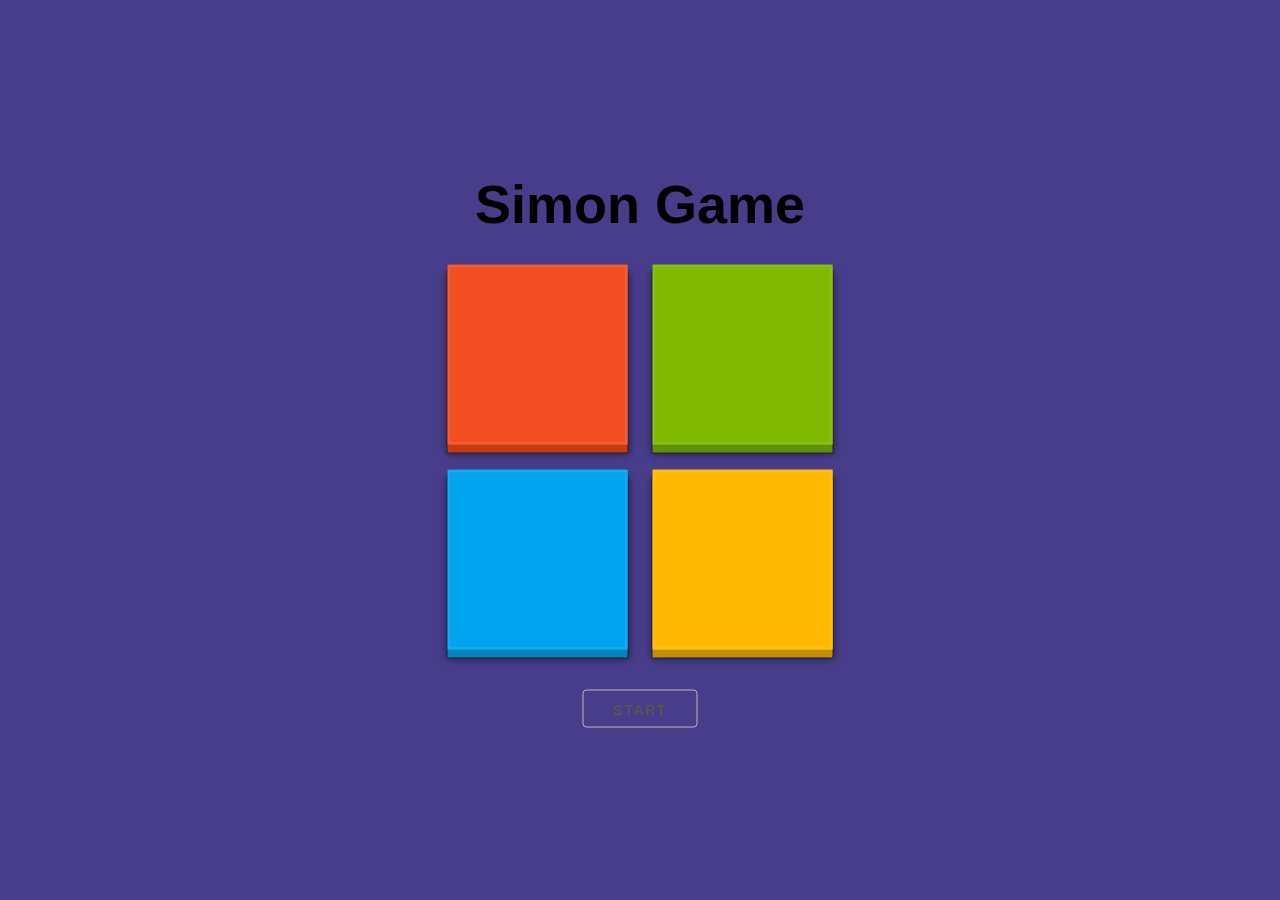
<file: index.html>
<!DOCTYPE html>
<html lang="en">
<head>
    <meta charset="UTF-8" />
    <meta name="viewport" content="width=device-width, initial-scale=1.0" />
    <meta http-equiv="X-UA-Compatible" content="ie=edge" />
    <title>Freshman Simon Game Tutorial</title>
    <link rel="stylesheet" href="style.css" />
</head>
<body>
<main class="game">
    <header>
        <h1 class="heading js-heading">Simon Game</h1>
    </header>

    <section class="tile-container js-container unclickable">
        <div class="tile tile-red" data-tile="red"></div>
        <div class="tile tile-green" data-tile="green"></div>
        <div class="tile tile-blue" data-tile="blue"></div>
        <div class="tile tile-yellow" data-tile="yellow"></div>
    </section>

    <footer class="info-section">
        <button class="start-button js-start">Start</button>
        <span class="info js-info hidden"></span>
    </footer>
</main>

<div class="hidden">
    <audio
            src="https://s3.amazonaws.com/freecodecamp/simonSound1.mp3"
            data-sound="red"
    ></audio>
    <audio
            src="https://s3.amazonaws.com/freecodecamp/simonSound2.mp3"
            data-sound="green"
    ></audio>
    <audio
            src="https://s3.amazonaws.com/freecodecamp/simonSound3.mp3"
            data-sound="blue"
    ></audio>
    <audio
            src="https://s3.amazonaws.com/freecodecamp/simonSound4.mp3"
            data-sound="yellow"
    ></audio>
</div>
<script src="main.js"></script>
</body>
</html>
</file>
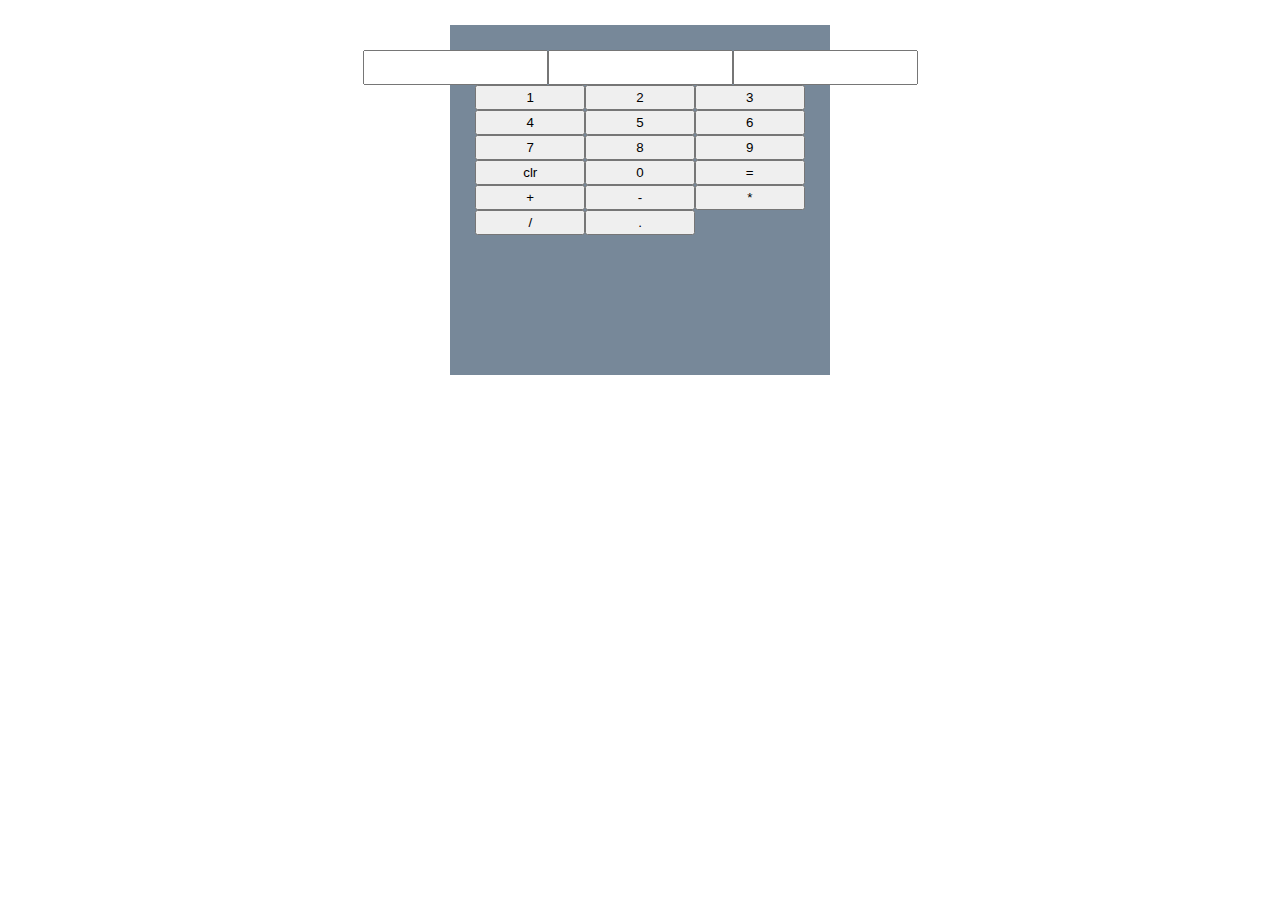
<file: JS_Calculator/index.html>
<!DOCTYPE html>
<html lang="en">
<head>
    <title>JS Calculator</title>
    <link rel="stylesheet" href="style.css">
    <link rel="script" href="script.js">
</head>
<body>
<div id="calculator">
    <div id="inputs">
        <input type="text" id="firstInput" readonly>
        <input type="text" id="operator" readonly>
        <input type="text" id="secondInput" readonly>
    </div>
    <div id="buttons">
        <button id="1">1</button>
        <button id="2">2</button>
        <button id="3">3</button>
        <button id="4">4</button>
        <button id="5">5</button>
        <button id="6">6</button>
        <button id="7">7</button>
        <button id="8">8</button>
        <button id="9">9</button>
        <button id="clear">clr</button>
        <button id="zero">0</button>
        <button id="equals">=</button>
        <button id="plus">+</button>
        <button id="minus">-</button>
        <button id="multi">*</button>
        <button id="divide">/</button>
        <button id="decimal">.</button>
    </div>

</div>
</body>
</html>
</file>
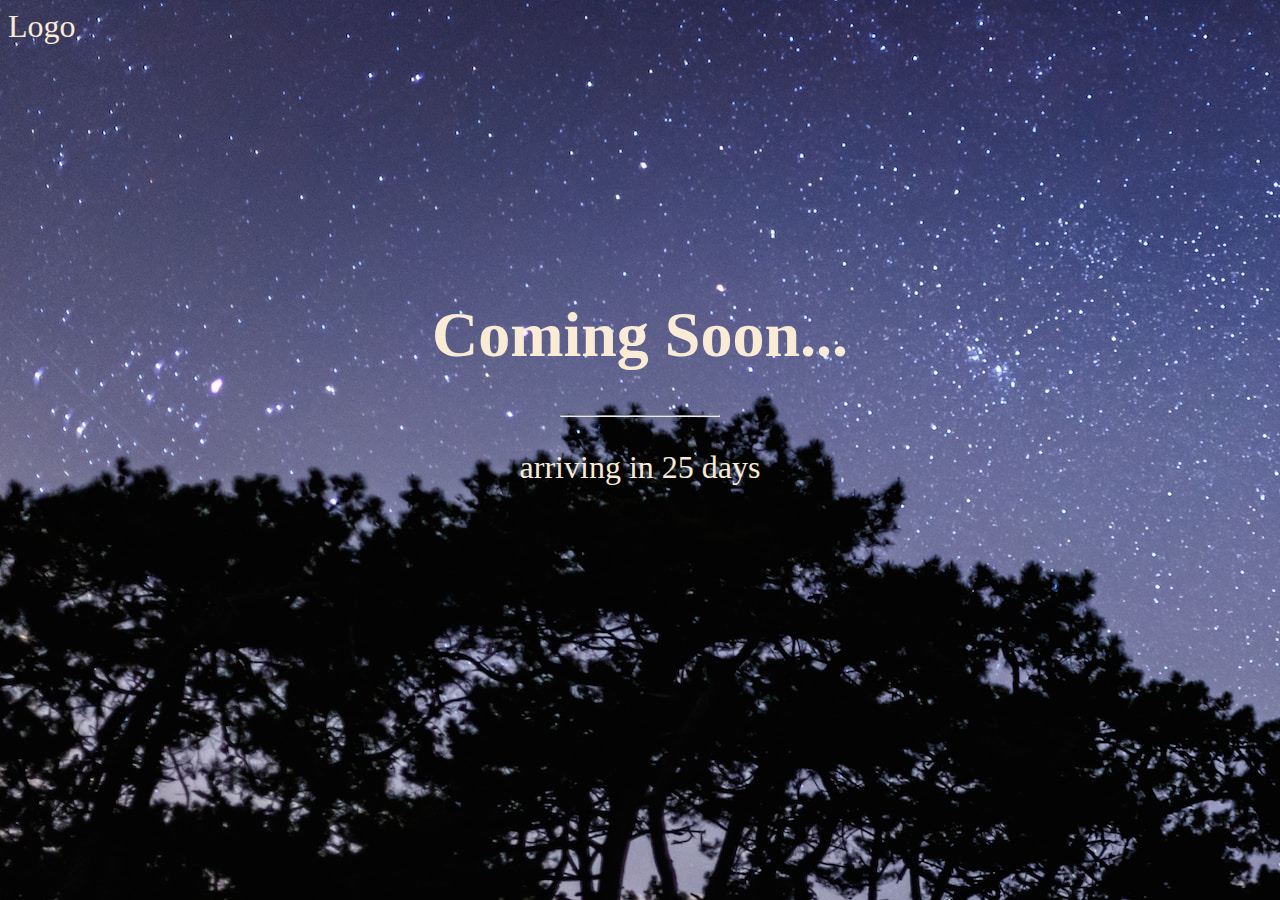
<file: CSS practice/ComingSoonPage/index.html>
<!DOCTYPE html>
<html>
    <head>
        <title>ComingSoon!</title>
        <meta charset="UTF-8" />
        <meta name="viewport" content="width=device-width" />
        <link rel="stylesheet" href="style.css">
    </head>
    <body>
        <div class="container">
            <nav>
                <li>Logo</li>
            </nav>
            <div class="textDiv">
                <h1>Coming Soon...</h1>
                <hr width="25%">
                <p>arriving in 25 days</p>
            </div>
        </div>
    </body>
</html>
</file>
<file: style.css>
html {
    box-sizing: border-box;
    background: darkslateblue;
}

*,
*::after,
*::before {
    margin: 0;
    padding: 0;
    box-sizing: inherit;
}

body {
    display: flex;
    justify-content: center;
    font-family: 'Rubik', sans-serif;
}

.game {
    position: absolute;
    top: 50%;
    left: 50%;
    transform: translate(-50%, -50%);
}

.hidden {
    display: none !important;
}

.invisble {
    visibility: hidden;
}

header {
    text-align: center;
    font-size: 18px;
}

.heading {
    font-size: 3em;
}

.tile-container {
    display: grid;
    grid-template-rows: 180px 180px;
    grid-template-columns: 180px 180px;
    grid-gap: 25px;
    position: relative;
    margin-top: 30px;
    margin-bottom: 40px;
}

.unclickable {
    pointer-events: none;
}

.tile-red {
    background-color: #f25022;
    box-shadow: 0 0 0 1px #f25022 inset, 0 0 0 2px rgba(255, 255, 255, 0.15) inset, 0 8px 0 0 #c93a12, 0 8px 0 1px rgba(0, 0, 0, 0.4), 0 8px 8px 1px rgba(0, 0, 0, 0.5);
    transition: 0.15s;
}

.tile-red:hover,
.tile-red:focus {
    background-color: #ff451a;
    box-shadow: 0 0 0 1px #FF3000 inset, 0 0 0 2px rgba(255, 255, 255, 0.15) inset, 0 10px 0 0 #e62b00, 0 10px 0 1px rgba(0, 0, 0, 0.4), 0 10px 8px 1px rgba(0, 0, 0, 0.6);
}

.tile-red:active,
.tile-red.activated {
    box-shadow: 0 0 0 1px #ff5c36 inset, 0 0 0 2px rgba(255, 255, 255, 0.15) inset, 0 0 0 1px rgba(0, 0, 0, 0.4);
    background-color: #ff5c36;
    transform: translateY(10px);
}

.tile-green {
    background-color: #7fba00;
    box-shadow: 0 0 0 1px #7fba00 inset, 0 0 0 2px rgba(255, 255, 255, 0.15) inset, 0 8px 0 0 #638f05, 0 8px 0 1px rgba(0, 0, 0, 0.4), 0 8px 8px 1px rgba(0, 0, 0, 0.5);
    transition: 0.15s;
}

.tile-green:hover,
.tile-green:focus {
    background-color: #8cc218;
    box-shadow: 0 0 0 1px #8cc218 inset, 0 0 0 2px rgba(255, 255, 255, 0.15) inset, 0 10px 0 0 #74a802, 0 10px 0 1px rgba(0, 0, 0, 0.4), 0 10px 8px 1px rgba(0, 0, 0, 0.6)
}

.tile-green:active,
.tile-green.activated {
    box-shadow: 0 0 0 1px #a0ea00 inset, 0 0 0 2px rgba(255, 255, 255, 0.15) inset, 0 0 0 1px rgba(0, 0, 0, 0.4);
    background-color: #a0ea00;
    transform: translateY(10px);
}

.tile-yellow {
    background-color: #ffb900;
    box-shadow: 0 0 0 1px #ffb900 inset, 0 0 0 2px rgba(255, 255, 255, 0.15) inset, 0 8px 0 0 #c28e07, 0 8px 0 1px rgba(0, 0, 0, 0.4), 0 8px 8px 1px rgba(0, 0, 0, 0.5);
    transition: 0.15s;
}

.tile-yellow:hover,
.tile-yellow:focus {
    background-color: #ffb900;
    box-shadow: 0 0 0 1px #ffb900 inset, 0 0 0 2px rgba(255, 255, 255, 0.15) inset, 0 8px 0 0 #c28e07, 0 8px 0 1px rgba(0, 0, 0, 0.4), 0 8px 8px 1px rgba(0, 0, 0, 0.5);
}

.tile-yellow:active,
.tile-yellow.activated {
    box-shadow: 0 0 0 1px #ffca3d inset, 0 0 0 2px rgba(255, 255, 255, 0.15) inset, 0 0 0 1px rgba(0, 0, 0, 0.4);
    background-color: #ffca3d;
    transform: translateY(10px);
}

.tile-blue {
    background-color: #00a4ef;
    box-shadow: 0 0 0 1px #00a4ef inset, 0 0 0 2px rgba(255, 255, 255, 0.15) inset, 0 8px 0 0 #0883bc, 0 8px 0 1px rgba(0, 0, 0, 0.4), 0 8px 8px 1px rgba(0, 0, 0, 0.5);
    transition: 0.15s;
}

.tile-blue:hover,
.tile-blue:focus {
    background-color: #139ddd;
    box-shadow: 0 0 0 1px #139ddd inset, 0 0 0 2px rgba(255, 255, 255, 0.15) inset, 0 10px 0 0 #0c7cb0, 0 10px 0 1px rgba(0, 0, 0, 0.4), 0 10px 8px 1px rgba(0, 0, 0, 0.6);
}

.tile-blue:active,
.tile-blue.activated {
    box-shadow: 0 0 0 1px #2bbcff inset, 0 0 0 2px rgba(255, 255, 255, 0.15) inset, 0 0 0 1px rgba(0, 0, 0, 0.4);
    background-color: #2bbcff;
    transform: translateY(10px);
}

.info-section {
    text-align: center;
}

.start-button {
    display: inline-block;
    height: 38px;
    padding: 0 30px;
    color: #555;
    text-align: center;
    font-size: 14px;
    font-weight: 600;
    line-height: 38px;
    letter-spacing: 0.1rem;
    text-transform: uppercase;
    text-decoration: none;
    white-space: nowrap;
    background-color: transparent;
    border-radius: 4px;
    border: 1px solid #bbb;
    cursor: pointer;
}

.start-button:hover {
    color: #333;
    border-color: #888;
    outline: 0;
}

.info {
    font-size: 22px;
}

@media screen and (max-width: 550px) {
    .game {
        width: 100%;
        padding-left: 20px;
        padding-right: 20px;
    }

    .heading {
        font-size: 2em;
    }

    .tile-container {
        width: 100%;
        height: 100%;
        grid-template-rows: 150px 150px;
        grid-template-columns: 150px 150px;
    }
}
</file>
<file: JS_Calculator/style.css>
#calculator{
    min-height: 350px;
    min-width: 275px;
    margin-top: 2%;
    margin-right: 35%;
    margin-left: 35%;
    background-color: lightslategrey;
}

#buttons{
    padding: 0 25px;
    max-height: 45px;
    display: grid;
    grid-template-columns: auto auto auto;
    flex-wrap: wrap;
    margin: auto auto;
}

#inputs{
    font-size: 28px;
    padding-top: 25px;
    min-height: 35px;
    margin: auto auto;
    display: flex;
    justify-content: center
}

#buttons button{
    min-width: 35px;
    min-height: 25px;
}
</file>
<file: CSS practice/ComingSoonPage/style.css>
body{
    background-image: url(images/Background.jpg);
    color: antiquewhite;
}


.textDiv {
    margin: 20% 25% 25% 25%;
    width: 50%;
    text-align: center;
    font-size: xx-large;
}

nav li {
    list-style: none;
    font-size: xx-large;
}
</file>
